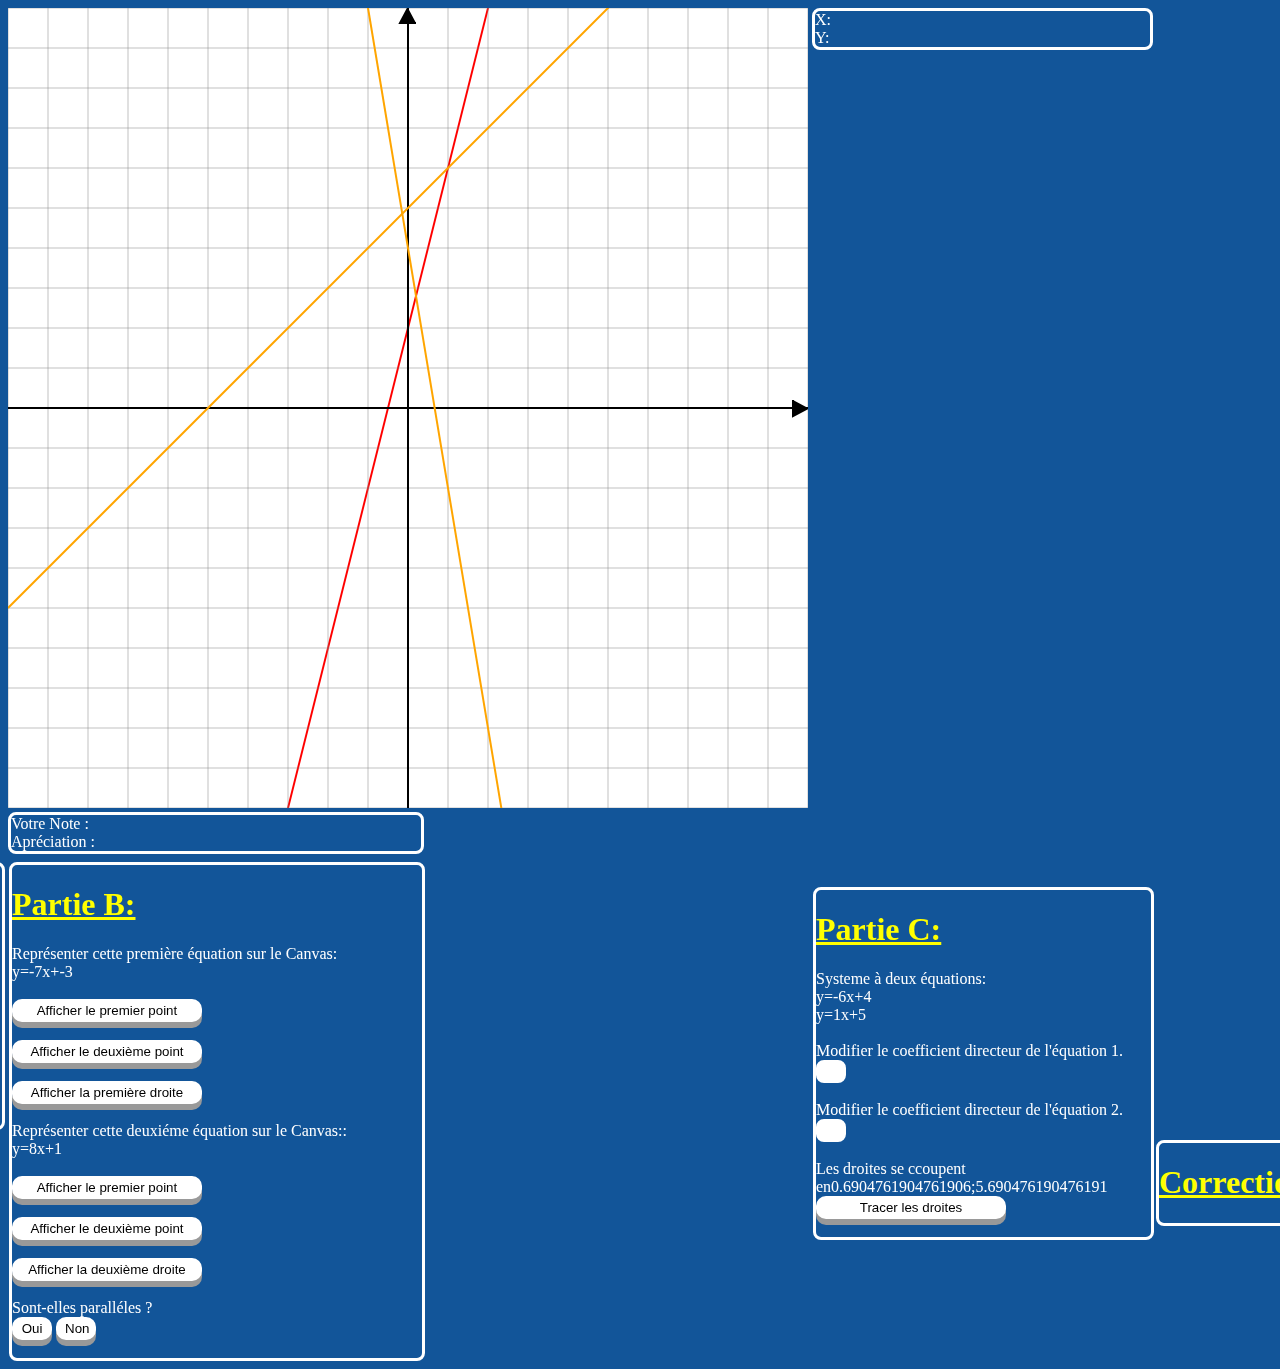
<file: index.html>
<html><!-- balise de début de la page HTML -->

	<head><!-- balise de début de l'entête -->
		<meta http-equiv="content-type" content="text/html; charset=utf-8" /><!--les attribus et leurs valeurs indiquent au navigateur le type de codage de caratères à utiliser  -->
		<title> Droite Quizz </title><!-- place un titre dans l'onglet du navigateur -->
		<link href="CSS/monFichierCSS.css" type="text/css" rel="stylesheet" media="screen"><!-- permet d'associer à cette page la feuille de style CSS -->
		<script  type="text/javascript" SRC="javascript/monFichierJavascript.js"> </script><!-- permet d'associer à cette page un programme écrit en javascript -->
	</head><!-- fin de l'entête -->
	
	<body><!-- début du corps de la page -->
		
		<canvas id="pane" width="800" height="800"></canvas> 
		<section id="xy">
		<div>X:   <span id="x"/></span>	<div>Y:    <span id="y"/></span>
		</section>
		
		<section id="hn">
			Votre Note :<div id="note"></div>
			Apréciation :<div id="appr"></div>
		</section>
		
			<article id="partieA"> <h1>Partie A:</h1>
				<div>Quelle est la valeur du coefficient directeur ?</div><input type="text" id="repA1" value=""></input>
				
				<div>Quelle est la valeur de l’ordonnée à l’origine ?</div><input type="text" id="repA2" value=""></input>
				
				<div>Etablissez l'équation réduite de cette droite.</div>
				<input type="text" id="repA3a" value=""></input><span>X+ </span>
				<input type="text" id="repA3b" value=""></input>
				<br><br>
				<input type="button" id="repA" value="Vérifier vos réponses"></input><br><br>
				
			</article>
			
			
			<article id="partieB"> <h1>Partie B:</h1>
				<div>Représenter cette première équation sur le Canvas:</div><div id="Nequat"></div><br>
				<input type="button" id="affEquat1" value="Afficher le premier point"></input><br><br>
				<input type="button" id="affEquat2" value="Afficher le deuxième point"></input><br><br>
				<input type="button" id="affEquat12" value="Afficher la première droite"></input><br><br>
				<div>Représenter cette deuxiéme équation sur le Canvas::</div><div id="NNequat"></div>
				<br>
				<input type="button" id="affEquata" value="Afficher le premier point"></input><br><br>
				<input type="button" id="affEquatb" value="Afficher le deuxième point"></input><br><br>
				<input type="button" id="affEquatab" value="Afficher la deuxième droite"></input><br>
				<br>
				<div>Sont-elles paralléles ?</div><input type="button" id="Roui" value="Oui"></input><span> </span><input type="button" id="Rnon" value="Non"></input>
				<br>
				
		
				<br>		
			</article>

			<article id="partieC"> <h1>Partie C:</h1>
				<div>Systeme à deux équations:</div>
				<div id="syst2equa1"></div>				
				<div id="syst2equa2"></div><br>
				<div>Modifier le coefficient directeur de l'équation 1.</div><input type="" id="modequat1" value=""></input>
				<br><br>
				<div>Modifier le coefficient directeur de l'équation 2.</div><input type="" id="modequat2" value=""></input>
				<br><br>
				<div id="interrep"></div>
				<input type="button" id="boutondroiteC1" value="Tracer les droites"></input><br><br>
				
				
			</article>
			
			<article id="partieD"> <h1> Corrections : </h1>
				<div id="reponseA"></div>
				<div id="reponseB"></div>
			</article>
			
			
	
	</body><!-- fin du corps de la page -->

</html><!-- fin de la page HTML -->
</file>
<file: CSS/monFichierCSS.css>
body{background-color:#125599;
	font-family: calibri;
}

#pane{background-color:#ffffff}

#xy{
	display: inline-block;
    width: 335px;
    vertical-align: top;
	border:solid white;
	border-radius:8px;
	
}

#hn{
	display: inline-block;
    width: 410px;
    vertical-align: top;
	border:solid white;
	border-radius:8px;
}

h1{
	color: yellow;
	text-decoration: yellow underline;
}

div,span{
	color:white;
}

section{
	color:white;
}

#partieA{
	display: inline-block;
    width: 335px;
    vertical-align: top;
	border:solid white;
	border-radius:8px;
	margin-top:50px;
	margin-left:-764px;
}

#partieB{
	display: inline-block;
    width: 410px;
    vertical-align: top;
	border:solid white;
	border-radius:8px;
	margin-top:50px;
}

#partieC{
	display: inline-block;
    width: 335px;
    vertical-align: top;
	border:solid white;
	border-radius:8px;
	margin-left: 805px;
	margin-top: -474px;
}

#partieD{
	display: inline-block;
    width: 410px;
    vertical-align: top;
	border:solid white;
	border-radius:8px;
	margin-left: 1148px;
	margin-top:-221px;
}




	
#Roui,#Rnon{
display: inline-block;
    width: 40px;
    vertical-align: top;
	border:solid white;
	border-radius:10px;
	background-color:white;
	box-shadow: 0 6px #999;
}
	
#repA,#repB,#affnvtdroite,#repC,#boutondroiteC1,#boutondroiteC2,#affEquat1,#affEquat2,#affEquat12,#affEquata,#affEquatb,#affEquatab,#inter{
	display: inline-block;
    width: 190px;
    vertical-align: top;
	border:solid white;
	border-radius:10px;
	background-color:white;
	box-shadow: 0 6px #999;
}	
	
#repA3a,#repA3b,#repA1,#repA2,#modequat1,#modequat2{
display: inline-block;
    width: 30px;
    vertical-align: top;
	border:solid white;
	border-radius:8px;
	background-color:white;
}
	
	
#Roui:active,#inter:active,#Rnon:active,#repA:active,#repB:active,#affnvtdroite:active,#repC:active,#boutondroiteC1:active,#boutondroiteC2:active,#affEquat1:active,#affEquat2:active,#affEquat12:active,#affEquata:active,#affEquatb:active,#affEquatab:active{
	box-shadow: 0 5px #666;
	transform: translateY(4px);
}
</file>
